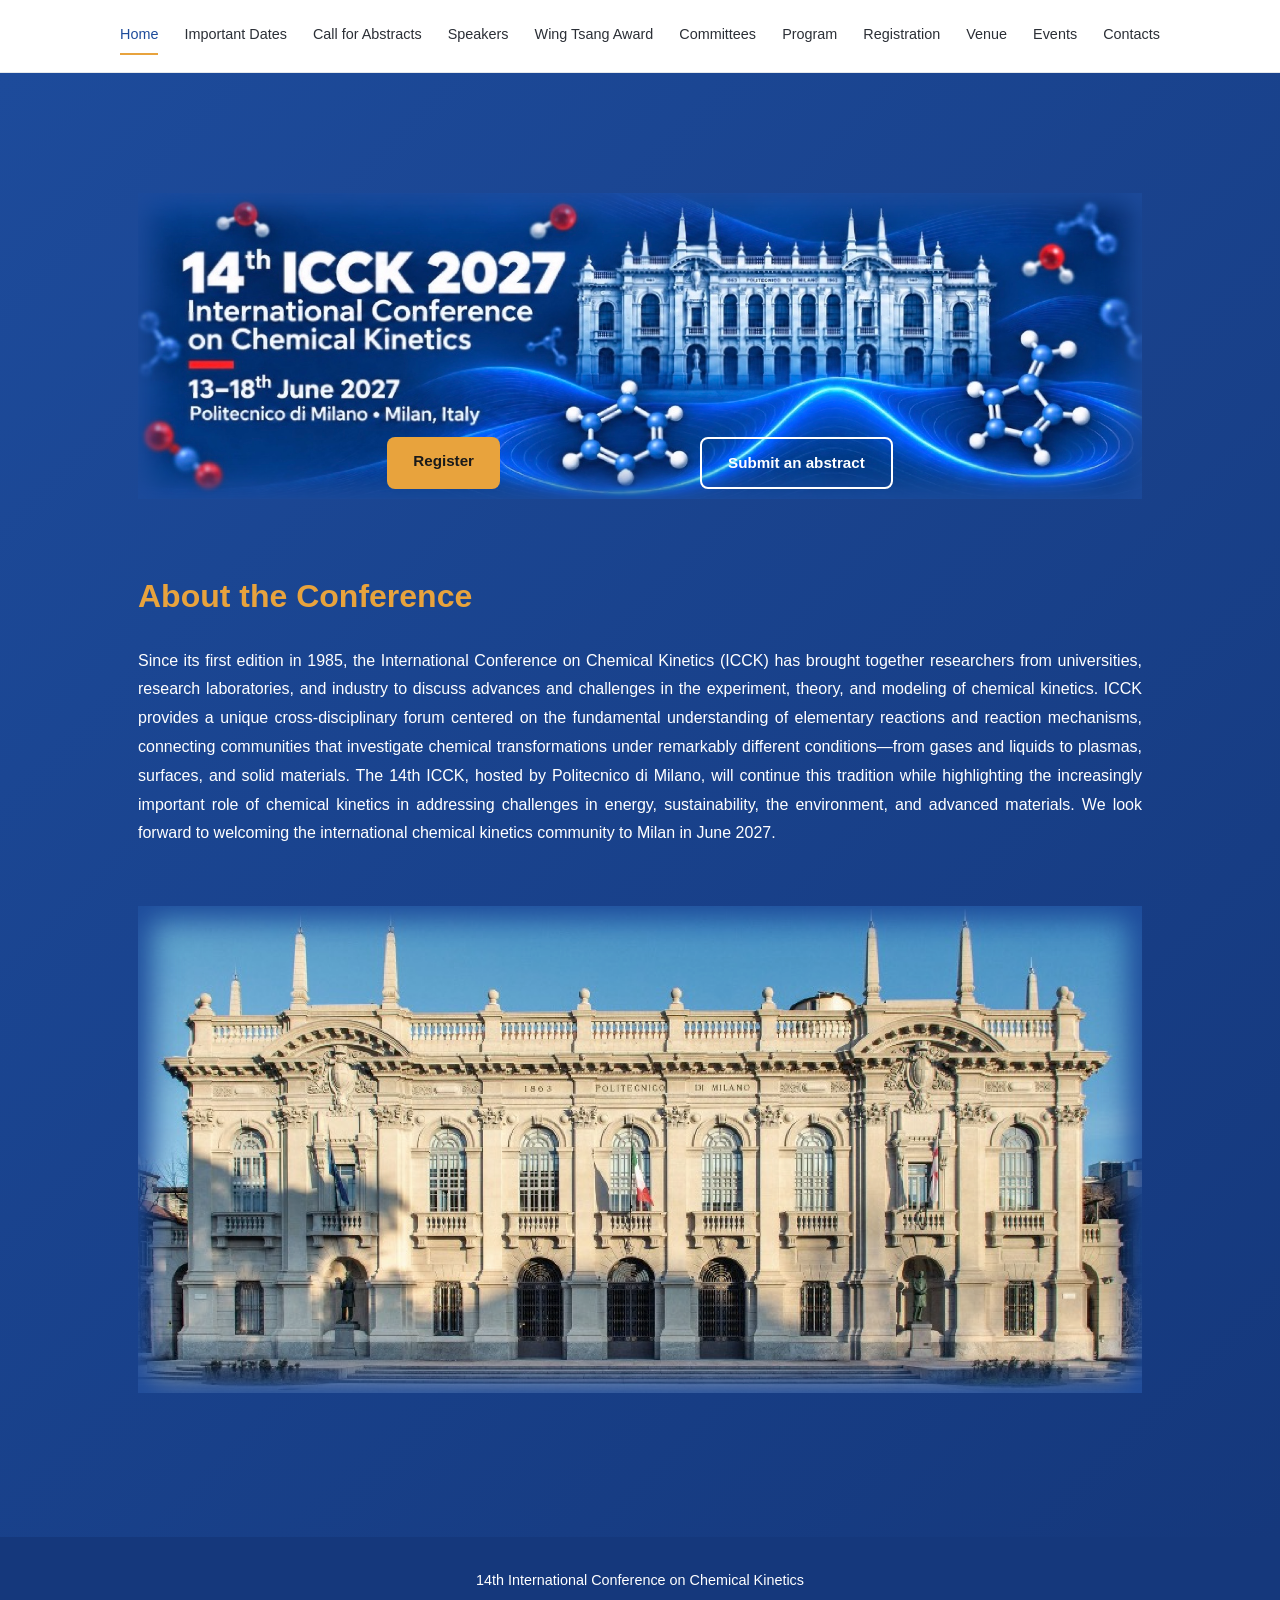
<file: index.html>
<!DOCTYPE html>
<!-- ============================================================
     14th ICCK WEBSITE 
     ============================================================
     This is a single-page site. Every section is marked with a
     <section id="..."> and linked from the navigation bar at the top.

     HOW TO EDIT:
     1. The CSS lives in css/style.css — colours/fonts are at the very
        top of that file, so you can re-theme the whole site in one place.
     2. The small JS file js/main.js handles the mobile menu, smooth
        scrolling and the "back to top" button. You rarely need to touch it.

     To preview: right-click this file in VS Code -> "Open with Live Server",
     or just double-click index.html to open it in your browser.
============================================================ -->
<html lang="en">

<head>
  <meta charset="UTF-8">
  <!-- viewport makes the site responsive on phones/tablets -->
  <meta name="viewport" content="width=device-width, initial-scale=1.0">

  <!-- Set the page title and description for search engines -->
  <title>14th International Conference on Chemical Kinetics — 2027</title>
  <meta name="description" content="Official website of the 14th ICCK, June 13–18, 2027, Milan, Italy.">

  <!-- Link to our stylesheet -->
  <link rel="stylesheet" href="css/style.css?v=20261108-mobile2">
</head>

<body>

  <!-- ==========================================================
       HEADER / NAVIGATION BAR
       Stays pinned to the top while you scroll.
  =========================================================== -->

  <div class="container site-banner" id="headerBanner">
    <img src="pictures/ICCK2027_banner.jpg" alt="ICCK2027 banner">
  </div>

  <header class="site-header">
    <div class="container header-inner">

      <!-- Brand / logo area. TODO: add your logo or just text
      <a href="#home" class="brand">
        <span class="brand-name">14th ICCK</span>
        <span class="brand-edition">2027 · Milan, Italy</span>
      </a> -->

      <!-- Hamburger button — shown only on mobile, toggled by js/main.js -->
      <button class="nav-toggle" id="navToggle" aria-label="Open menu" aria-expanded="false">
        <span></span><span></span><span></span>
      </button>

      <!-- Main navigation. Add/remove <a> links to match your sections. -->
      <nav class="site-nav" id="siteNav">
        <a href="#home">Home</a>
        <a href="#dates">Important Dates</a>
        <a href="#cfp">Call for Abstracts</a>
        <a href="#speakers">Speakers</a>
        <a href="#wing-tsang-award">Wing Tsang Award</a>
        <a href="#committees">Committees</a>
        <a href="#program">Program</a>
        <a href="#registration">Registration</a>
        <a href="#venue">Venue</a>
        <a href="#events">Events</a>
        <a href="#contacts">Contacts</a>
      </nav>

    </div>
  </header>

  <main>

    <!-- ==========================================================
         HERO — the big banner at the very top.
    =========================================================== -->
    <section id="home" class="hero page active">
      <div class="container">
        <!--
        <p class="hero-eyebrow">June 13–18, 2027</p>
        <h1 class="hero-title">14th International Conference on Chemical Kinetics</h1>
        <p class="hero-subtitle">
          Politecnico di Milano, Milan, Italy
        </p>-->

        <!-- Banner con pulsanti integrati -->
        <div class="home-banner">
          <img src="pictures/ICCK2027_banner.jpg" alt="ICCK2027 banner">

          <!-- Call-to-action buttons. Point them at your real links later. -->
          <div class="hero-actions">
            <a href="#registration" class="btn btn-primary">Register</a>
            <a href="https://submitabs.mzevents.it/evento/G0t7tMHuEIGOfpFQjFHbHO2Al7Suo3MRcwJmgTOWqJA"
              class="btn btn-outline">Submit an abstract</a>
          </div>
        </div>
        <div class="container home-about">

          <h2 class="section-title">About the Conference</h2>
          <p>
            Since its first edition in 1985, the International Conference
            on Chemical Kinetics (ICCK) has brought together researchers from universities,
            research laboratories, and industry to discuss advances and challenges in the
            experiment, theory, and modeling of chemical kinetics.

            ICCK provides a unique cross-disciplinary forum centered on the fundamental
            understanding of elementary reactions and reaction mechanisms, connecting communities
            that investigate chemical transformations under remarkably different conditions—from
            gases and liquids to plasmas, surfaces, and solid materials.

            The 14th ICCK, hosted by Politecnico di Milano, will continue this tradition while
            highlighting the increasingly important role of chemical kinetics in addressing
            challenges in energy, sustainability, the environment, and advanced materials.

            We look forward to welcoming the international chemical kinetics community to Milan in June 2027.
            <br><br><br>
          </p>
          <div class="about-image">
            <img class="full-image" src="pictures/facciata_polimi_crop.jpg" alt="facciata polimi">
          </div>
        </div>
        <!-- <img class="full-image" src="pictures/facciata_polimi.jpg" alt="facciata polimi"> -->

    </section>

    <!-- ==========================================================
         IMPORTANT DATES — a simple table of deadlines.
         TODO: swap in your real deadlines. Delete rows you don't need.
    =========================================================== -->
    <section id="dates" class="section section-alt page">
      <div class="container">
        <h2 class="section-title">Important Dates</h2>
        <div class="table-wrap">
          <table class="dates-table">
            <tbody>
              <tr>
                <td>Abstract submission opens</td>
                <td>November 1 2026</td>
              </tr>
              <tr>
                <td>Submission deadline</td>
                <td>February 15 2027</td>
              </tr>
              <tr>
                <td>Registrations open</td>
                <td>December 1 2026</td>
              </tr>
              <tr>
                <td>Early bird registrations end</td>
                <td>April 15 2027</td>
              </tr>
              <tr>
                <td>Standard registrations end</td>
                <td>June 1 2027</td>
              </tr>
              <tr>
                <td>On-site registrations end</td>
                <td>June 13 2027</td>
              </tr>
              <tr>
                <td>Conference</td>
                <td>June 13-18 2027</td>
              </tr>
            </tbody>
          </table>
        </div>
        <p>Authors will be notified by <strong>March 15 2027, or shortly after,</strong>
          whether their abstract has been accepted for an oral presentation
          or a poster presentation, or has not been accepted.
        </p>
      </div>
    </section>

    <!-- ==========================================================
         CALL FOR ABSTRACTS — topics and submission info.
    =========================================================== -->
    <section id="cfp" class="section page">
      <div class="container">
        <p>
        <h2 class="section-title ">Call for abstracts</h2>

        <!-- Topics list. TODO: replace with your real topic areas. -->
        <h3 class="subsection-title">Topics of Interest</h3>
        <p>
          ICCK 2027 welcomes experimental, theoretical, and modeling
          contributions across the broad field of chemical kinetics, including:
        </p>

        <h4 style="margin-top: 24px;">1. Homogeneous gas-phase kinetics</h4>
        <ul>
          <li>Combustion and energy conversion</li>
          <li>Atmospheric and environmental chemistry</li>
          <li>Interstellar and planetary chemistry</li>
        </ul>

        <h4 style="margin-top: 24px;">2. Liquid- and solution-phase kinetics</h4>
        <ul>
          <li>Homogeneous catalysis</li>
          <li>Polymer chemistry and polymer reaction engineering</li>
          <li>Aqueous and non-aqueous reaction kinetics</li>
        </ul>

        <h4 style="margin-top: 24px;">3. Heterogeneous and surface kinetics</h4>
        <ul>
          <li>Heterogeneous catalysis</li>
          <li>Surface reactions and interfaces</li>
          <li>Chemical vapor deposition and materials synthesis</li>
        </ul>

        <h4 style="margin-top: 24px;">4. Plasma and ion kinetics</h4>
        <ul>
          <li>Plasma chemistry</li>
          <li>Ion–molecule and charged-species kinetics</li>
          <li>Plasma-assisted processes</li>
        </ul>

        <h4 style="margin-top: 24px;">5. Solid- and condensed-phase kinetics</h4>
        <ul>
          <li>Thermal decomposition and pyrolysis</li>
          <li>Chemical recycling and waste conversion</li>
          <li>Energetic materials</li>
        </ul>

        <h4 style="margin-top: 24px;">6. Cross-cutting methods and approaches</h4>
        <ul>
          <li>Industrial applications of chemical kinetics</li>
          <li>Experimental methods and advanced diagnostics</li>
          <li>Theoretical and computational chemical kinetics</li>
          <li>Kinetic mechanism development and automated kinetics</li>
          <li>Data-driven methods and machine learning</li>
          <li>Uncertainty quantification and model reduction</li>
          <li>Simulation of chemical reactors</li>
        </ul>
        </p>

        <h3 class="subsection-title">Submission Guidelines</h3>
        <p>
          Abstracts will be submitted through a portal.<br>
          Presentation and poster submissions follow the same format. Selection between the two is available in the
          portal.<br>
          <br>
          Abstracts should include:
        </p>
        <ol class="submission-content">
          <li>Title</li>
          <li>Authors and presenter</li>
          <li>Abstract text, containing body and references (format: [1] A. B. Smith, Int. J. Chem. Kin., volume number,
            page/article number (year).)</li>
          <li>Max one two-column image, inclusive of caption.</li>
        </ol>
        Total length:
        <ul>
          <li>without image: maximum 4000 characters (spaces included), approximately 600 words;</li>
          <li>with image: maximum 3000 characters (spaces included), approximately 450 words.</li>
        </ul>
        <br>
        <a href="https://submitabs.mzevents.it/evento/G0t7tMHuEIGOfpFQjFHbHO2Al7Suo3MRcwJmgTOWqJA"
          class="btn btn-primary">Submit an abstract</a>
        </p>

        <h3 class="subsection-title">Poster format</h3>
        <p>
        <ul>
          <li>Posters must be in A0 size, (841 mm W × 1189 mm H) in portrait orientation</li>
          <li>Landscape format is not permitted due to poster boards</li>
          <li>Presenters are required to print and bring their own posters to the conference</li>
        </ul>
        </p> <!--4' x 8' = 48" x 96" = 120 cm x 240 cm-->
      </div>
    </section>

    <!-- ==========================================================
          SPEAKERS — a grid of cards.
         TODO: add a real photo, name and affiliation per speaker.
    =========================================================== -->
    <section id="speakers" class="section section-alt page">
      <div class="container">
        <h2 class="section-title"> Speakers</h2>

        <!-- Plenary speakers -->
        <h3 class="subsection-title">Plenary Speakers</h3>
        <p>Plenary speakers will be announced soon</p>

        <div class="speaker-grid">

          <!-- Copy this card for each speaker -->
          <!--
          <article class="speaker-card">
            <div class="speaker-photo">[Photo]</div>
            <h3 class="speaker-name">
              <a href="[SPEAKER PROFILE URL]">[Speaker Name]</a>
            </h3>
            <p class="speaker-affil">[Affiliation, Country]</p>
            <p class="speaker-talk"><em>[Plenary Talk Title]</em></p>
          </article>

          <article class="speaker-card">
            <div class="speaker-photo">[Photo]</div>
            <h3 class="speaker-name">
              <a href="[SPEAKER PROFILE URL]">[Speaker Name]</a>
            </h3>
            <p class="speaker-affil">[Affiliation, Country]</p>
            <p class="speaker-talk"><em>[Plenary Talk Title]</em></p>
          </article>

          <article class="speaker-card">
            <div class="speaker-photo">[Photo]</div>
            <h3 class="speaker-name">
              <a href="[SPEAKER PROFILE URL]">[Speaker Name]</a>
            </h3>
            <p class="speaker-affil">[Affiliation, Country]</p>
            <p class="speaker-talk"><em>[Plenary Talk Title]</em></p>
          </article>
          -->
        </div>

        <!-- Keynote speakers -->
        <h3 class="subsection-title">Keynote Speakers</h3>
        <p>Keynote speakers will be announced soon</p>

        <ul class="Keynote-speakers-list">

          <!-- Copia questo blocco per ogni Keynote speaker -->
          <!-- 
          <li>
            <a href="[SPEAKER PROFILE URL]">[Speaker Name]</a>,
            [Affiliation], Country]<br>
            <em>[title]</em>
          </li>
          <li>
            <a href="[SPEAKER PROFILE URL]">[Speaker Name]</a>,
            [Affiliation], Country]<br>
            <em>[title]</em>
          </li>
          <li>
            <a href="[SPEAKER PROFILE URL]">[Speaker Name]</a>,
            [Affiliation], Country]<br>
            <em>[title]</em>
          </li>
          -->
        </ul>

      </div>
    </section>

    <!-- ==========================================================
         COMMITTEE — organisers / program committee members.
    =========================================================== -->
    <section id="wing-tsang-award" class="section page" aria-labelledby="wing-tsang-title">
      <div class="container">
        <h2 id="wing-tsang-title" class="section-title">Wing Tsang Award</h2>
        <div class="award-intro">
          <div>
            <h3 class="subsection-title">Wing Tsang Early Career Award</h3>
            <p>The Wing Tsang Early Career Award recognizes the contributions of an early career researcher in the field
              of chemical kinetics. This prestigious award is presented biennially at the ICCK meeting, during which the
              recipient will also present the Wing Tsang Early Career Investigator Plenary Lecture.</p>
            <p>The award recognizes excellence in chemical kinetics research, the potential for future leadership in the
              field, and service to the kinetics community.</p>
          </div>
          <figure class="award-medal">
            <img src="pictures/wingtsang.png" alt="Medal of the Wing Tsang Early Career Award" width="295" height="292">
            <figcaption>Wing Tsang Early Career Award medal</figcaption>
          </figure>
        </div>

        <h3 class="subsection-title">About Wing Tsang</h3>
        <p>The award is named in honor of <a
            href="https://nistdigitalarchives.contentdm.oclc.org/digital/collection/p16009coll3/id/135/rec/352"
            target="_blank" rel="noopener noreferrer">Wing Tsang</a> (1935–2026), a pioneer in chemical kinetics
          investigations and a founder, together with John T. Herron, of the <a
            href="https://nvlpubs.nist.gov/nistpubs/jres/090/jresv90n5p389_A1b.pdf" target="_blank"
            rel="noopener noreferrer">International Conference on Chemical Kinetics in 1985</a>.</p>
        <p>Wing Tsang’s outstanding technical contributions to chemical kinetics during his 51-year career at the
          National Institute of Standards and Technology (NIST) centered on combustion chemistry and shock tube
          experiments. His leadership was also key in creating the <a
            href="https://pubs.aip.org/aip/jpr/article/51/2/021501/2846159" target="_blank"
            rel="noopener noreferrer">evaluated chemical kinetics databases</a> that continue to have tremendous impact
          on the broader kinetics community.</p>

        <h3 class="subsection-title">Criteria for the Wing Tsang Early Career Award</h3>
        <ul class="submission-content">
          <li>The awardee must be an early career investigator within 10 years of their terminal degree as of the
            conference date.</li>
          <li>The awardee’s research interests should be in one or several aspects (experimental, theoretical, and
            modeling) of fundamental or applied chemical kinetics.</li>
          <li>The awardee must have been an active participant in past ICCK conferences.</li>
          <li>The awardee must demonstrate research excellence and impact in fundamental or applied chemical kinetics,
            the potential for future leadership, and service to the chemical kinetics community.</li>
          <li>The awardee must be available to present the Wing Tsang Plenary Lecture at the ICCK conference.</li>
        </ul>

        <h3 class="subsection-title">Timeline and nomination instructions</h3>
        <p class="award-deadline"><strong>Nomination deadline: <time datetime="2027-02-01">February 1,
              2027</time></strong></p>
        <p>Nomination packages should include:</p>
        <ul class="submission-content">
          <li>A short CV (no more than 2 pages).</li>
          <li>A list of up to 5 most influential publications.</li>
          <li>A letter of nomination (maximum of 2 pages).</li>
          <li>One supporting letter (maximum of 2 pages).</li>
        </ul>
        <p>Nomination packages should be sent to Craig Taatjes, chair of the Wing Tsang Award Committee, at <a
            href="mailto:cataatj@sandia.gov">cataatj@sandia.gov</a>.</p>
        <p><strong>Self-nominations are not permitted.</strong> Members of the ICCK Standing Committee may not nominate
          or support a candidate.</p>

        <h3 class="subsection-title">Support the award</h3>
        <p>Donations are being solicited to fund this award for the next 20 years, in honor of Wing Tsang and to
          encourage excellence in chemical kinetics. For information about making a donation, please contact the ICCK
          Treasurer, Bill Green, at <a href="mailto:whgreen@mit.edu">whgreen@mit.edu</a>.</p>
      </div>
    </section>

    <section id="committees" class="section page">
      <div class="container">
        <h2 class="section-title">Committees</h2>
        <h3 class="subsection-title">Program chairs</h3>
        <div class="committee-grid">

          <!-- Copy this card for each committee member -->

          <article class="committee-card">
            <div class="committee-photo"><img src="pictures/carlo_cavallotti.jpg" alt="Picture"></div>
            <h3 class="committee-name">
              <p>Carlo Cavallotti</p>
            </h3>
            <p class="committee-affil">Politecnico di Milano (PoliMi), Italy</p>
          </article>

          <article class="committee-card">
            <div class="committee-photo"><img src="pictures/matteo_pelucchi.jpg" alt="Picture"></div>
            <h3 class="committee-name">
              <p>Matteo Pelucchi</p>
            </h3>
            <p class="committee-affil">Politecnico di Milano (PoliMi), Italy</p>
          </article>

        </div>
        <!--
        <ul class="committee-list">
          <li>Carlo Cavallotti, Politecnico di Milano, Italy</li>
          <li>Matteo Pelucchi, Politecnico di Milano, Italy</li>
        </ul>
        -->
        <h3 class="subsection-title">Local organising committee</h3>
        <div class="committee-grid">

          <article class="committee-card">
            <div class="committee-photo"><img src="pictures/marco_mehl.jpg" alt="Picture"></div>
            <h3 class="committee-name">
              <p>Marco Mehl</p>
            </h3>
            <p class="committee-affil">Politecnico di Milano (PoliMi), Italy</p>
          </article>

          <article class="committee-card">
            <div class="committee-photo"><img src="pictures/davide_moscatelli.jpg" alt="Picture"></div>
            <h3 class="committee-name">
              <p>Davide Moscatelli</p>
            </h3>
            <p class="committee-affil">Politecnico di Milano (PoliMi), Italy</p>
          </article>

          <article class="committee-card">
            <div class="committee-photo"><img src="pictures/luna_pratalimaffei.jpg" alt="Picture"></div>
            <h3 class="committee-name">
              <p>Luna Pratali Maffei</p>
            </h3>
            <p class="committee-affil">Politecnico di Milano (PoliMi), Italy</p>
          </article>

          <article class="committee-card">
            <div class="committee-photo"><img src="pictures/maristella_diteodoro.jpg" alt="Picture"></div>
            <h3 class="committee-name">
              <p>Maristella Di Teodoro</p>
            </h3>
            <p class="committee-affil">Politecnico di Milano (PoliMi), Italy</p>
          </article>

          <article class="committee-card">
            <div class="committee-photo"><img src="pictures/gianvito_vile.jpg" alt="Picture"></div>
            <h3 class="committee-name">
              <p>Gianvito Vilé</p>
            </h3>
            <p class="committee-affil">Politecnico di Milano (PoliMi), Italy</p>
          </article>

          <article class="committee-card">
            <div class="committee-photo"><img src="pictures/mattia_sponchioni.jpg" alt="Picture"></div>
            <h3 class="committee-name">
              <p>Mattia Sponchioni</p>
            </h3>
            <p class="committee-affil">Politecnico di Milano (PoliMi), Italy</p>
          </article>

          <article class="committee-card">
            <div class="committee-photo"><img src="pictures/daniela_polino.jpg" alt="Picture"></div>
            <h3 class="committee-name">
              <p>Daniela Polino</p>
            </h3>
            <p class="committee-affil">Scuola universitaria professionale della Svizzera italiana (SUPSI), Switzerland
            </p>
          </article>
        </div>
        <!--
        <ul class="committee-list">
          <li>Marco Mehl, Politecnico di Milano, Italy</li>
          <li>Gianvito Vilé, Politecnico di Milano, Italy</li>
          <li>Davide Moscatelli, Politecnico di Milano, Italy</li>
          <li>Mattia Sponchioni, Politecnico di Milano, Italy</li>
          <li>Daniela Polino, SUPSI, Switzerland</li>
          <li>Luna Pratali Maffei, Politecnico di Milano, Italy</li>
          <li>Maristella Di Teodoro, Politecnico di Milano, Italy</li>
        </ul>
        -->

        <h3 class="subsection-title">Scientific advisory committee</h3>
        <div class="committee-grid">
          <article class="committee-card">
            <div class="committee-photo"><img src="pictures/cristina_puzzarini.jpg" alt="Cristina Puzzarini"></div>
            <h3 class="committee-name">Cristina Puzzarini</h3>
            <p class="committee-affil">Università di Bologna (UniBo), Italy</p>
          </article>

          <article class="committee-card">
            <div class="committee-photo"><img src="pictures/annemie_bogaerts.jpg" alt="Annemie Bogaerts"></div>
            <h3 class="committee-name">Annemie Bogaerts</h3>
            <p class="committee-affil">University of Antwerp, Belgium</p>
          </article>

          <article class="committee-card">
            <div class="committee-photo"><img src="pictures/amir_farooq.jpg" alt="Aamir Farooq"></div>
            <h3 class="committee-name">Aamir Farooq</h3>
            <p class="committee-affil">King Abdullah University of Science and Technology (KAUST), Saudi Arabia</p>
          </article>

          <article class="committee-card">
            <div class="committee-photo"><img src="pictures/feng_zhang.png" alt="Feng Zhang"></div>
            <h3 class="committee-name">Feng Zhang</h3>
            <p class="committee-affil">University of Science and Technology of China (USTC), China</p>
          </article>

          <article class="committee-card">
            <div class="committee-photo"><img src="pictures/alessio_frassoldati.jpg" alt="Alessio Frassoldati"></div>
            <h3 class="committee-name">Alessio Frassoldati</h3>
            <p class="committee-affil">Politecnico di Milano (PoliMi), Italy</p>
          </article>

          <article class="committee-card">
            <div class="committee-photo"><img src="pictures/mara_dejoannon.png" alt="Mara De Joannon"></div>
            <h3 class="committee-name">Mara De Joannon</h3>
            <p class="committee-affil">Consiglio Nazionale delle Ricerche (CNR) – Istituto di Scienze e Tecnologie per
              l’Energia e la Mobilità Sostenibili (STEMS), Italy</p>
          </article>

          <article class="committee-card">
            <div class="committee-photo"><img src="pictures/alexander_mebel.jpg" alt="Alexander Mebel"></div>
            <h3 class="committee-name">Alexander Mebel</h3>
            <p class="committee-affil">Florida International University (FIU), USA</p>
          </article>

          <article class="committee-card">
            <div class="committee-photo"><img src="pictures/bin_yang.jpg" alt="Bin Yang"></div>
            <h3 class="committee-name">Bin Yang</h3>
            <p class="committee-affil">Tsinghua University, China</p>
          </article>

          <article class="committee-card">
            <div class="committee-photo"><img src="pictures/yuyang_li.jpg" alt="Yuyang Li"></div>
            <h3 class="committee-name">Yuyang Li</h3>
            <p class="committee-affil">Shanghai Jiao Tong University (SJTU), China</p>
          </article>

          <article class="committee-card">
            <div class="committee-photo"><img src="pictures/paul_seakins.jpg" alt="Paul Seakins"></div>
            <h3 class="committee-name">Paul Seakins</h3>
            <p class="committee-affil">University of Leeds, UK</p>
          </article>

          <article class="committee-card">
            <div class="committee-photo"><img src="pictures/niels_hansen.jpg" alt="Nils Hansen"></div>
            <h3 class="committee-name">Nils Hansen</h3>
            <p class="committee-affil">Sandia National Laboratories (SNL), USA</p>
          </article>

          <article class="committee-card">
            <div class="committee-photo"><img src="pictures/raghu_sivaramakrishnan.jpeg" alt="Raghu Sivaramakrishnan">
            </div>
            <h3 class="committee-name">Raghu Sivaramakrishnan</h3>
            <p class="committee-affil">Argonne National Laboratory (ANL), USA</p>
          </article>

          <article class="committee-card">
            <div class="committee-photo"><img src="pictures/Matto_Salvalaglio.jpg" alt="Matteo Salvalaglio"></div>
            <h3 class="committee-name">Matteo Salvalaglio</h3>
            <p class="committee-affil">University College London (UCL), UK</p>
          </article>

          <article class="committee-card">
            <div class="committee-photo"><img src="pictures/nuria_lopez.jpg" alt="Nùria Lopez"></div>
            <h3 class="committee-name">Nùria Lopez</h3>
            <p class="committee-affil">Institute of Chemical Research of Catalonia (ICIQ), Spain</p>
          </article>

          <article class="committee-card">
            <div class="committee-photo"><img src="pictures/dmitry_murzin.jpg" alt="Dmitry Murzin"></div>
            <h3 class="committee-name">Dmitry Murzin</h3>
            <p class="committee-affil">Åbo Akademi University, Finland</p>
          </article>
        </div>
        <!--
          <ul class="committee-list">
            <li>[Name] — [Affiliation]</li>
            <li>[Name] — [Affiliation]</li>
            <li>[Name] — [Affiliation]</li>
          </ul>
          -->
      </div>
    </section>

    <!-- ==========================================================
         PROGRAM — schedule overview. TODO: expand into a full
         day-by-day schedule if you need one.
    =========================================================== -->
    <section id="program" class="section section-alt page">
      <div class="container">
        <h2 class="section-title">Technical program</h2>
        <p>The detailed program will be available here soon</p>
        <div class="table-wrap">
          <table class="program-table">
            <tbody>
              <tr>
                <td></td>
                <td><strong>Morning</strong></td>
                <td></td>
                <td><strong>Afternoon</strong></td>
              </tr>
              <tr>
                <td>Day 1 — June 13th</td>
                <td></td>
                <td>Lunch</td>
                <td> Welcome reception</td>
              </tr>
              <tr>
                <td>Day 2 — June 14th</td>
                <td>Welcome, plenary, oral presentations</td>
                <td>Lunch</td>
                <td>Oral presentations, poster presentations and happy hour</td>
              </tr>
              <tr>
                <td>Day 3 — June 15th</td>
                <td>Plenary, oral presentations</td>
                <td>Lunch</td>
                <td>Wing Tsang plenary, oral presentations, poster presentations and happy hour</td>
              </tr>
              <tr>
                <td>Day 4 — June 16th</td>
                <td>Plenary, oral presentations
                <td>Lunch</td>
                <td>Excursion</td>
              </tr>
              <tr>
                <td>Day 5 — June 17th</td>
                <td>Plenary, oral presentations</td>
                <td>Lunch</td>
                <td>Oral presentations, social dinner </td>
              </tr>
              <tr>
                <td>Day 6 — June 18th</td>
                <td>Plenary, oral presentations</td>
                <td>Lunch</td>
                <td></td>
              </tr>
            </tbody>
          </table>
        </div>

      </div>
    </section>

    <!-- ==========================================================
         REGISTRATION — fees and link.
    =========================================================== -->
    <section id="registration" class="section page">
      <div class="container">
        <h2 class="section-title">Registration</h2>
        <div class="table-wrap">
          <table class="dates-table">
            <tbody>
              <tr>
                <td>Regular, early bird, registering by April 15 2027</td>
                <td>€ 650</td>
              </tr>
              <tr>
                <td>Regular, standard, registering between April 15 2027 and June 1 2027</td>
                <td>€ 750</td>
              </tr>
              <tr>
                <td>Regular, on-site, registering after June 1 2027</td>
                <td>€ 900</td>
              </tr>
              <tr>
                <td>Student, early bird, registering by April 15 2027</td>
                <td>€ 450</td>
              </tr>
              <tr>
                <td>Student, standard, registering between April 15 2027 and June 1 2027</td>
                <td>€ 550</td>
              </tr>
              <tr>
                <td>Student, on-site, registering after June 1 2027</td>
                <td>€ 650</td>
              </tr>
            </tbody>
          </table>
        </div>
        <a href="html/register_from.html" class="btn btn-primary">Register</a>
      </div>
    </section>

    <!-- ==========================================================
         VENUE — location, address, how to get there.
    =========================================================== -->
    <section id="venue" class="section section-alt page">
      <div class="container">

        <div class="venue-layout">
          <div class="venue-text">
            <h2 class="section-title">Conference venue</h2>
            <p>
              <strong>Politecnico di Milano</strong><br>
              Campus Leonardo (Città Studi), building 13<br>
              Via Edoardo Bonardi 9<br>
              Milan, 20133, Italy<br>
              <a href="https://www.google.com/maps/search/?api=1&query=PoliMi+·+Edificio+13+(Trifoglio)" target="_blank"
                rel="noopener noreferrer">
                Open on Google Maps
              </a>
              <br><br>
              The conference will be held at Politecnico di Milano, in building 13 (“Trifoglio”),
              shown on the map. Access to the building is from via Bonardi. Plenary sessions will
              be held on the second floor, while other sessions and the poster sessions will be
              held on the ground floor
            </p>
          </div>

          <img class="venue-image" src="pictures/mappa_leonardo_box.jpg" alt="Politecnico map">
        </div>

        <br> <br>

        <h2 class="section-title">Travel</h2>
        <p>How to reach the venue by public transport:<br>
          <br>
          <strong>By train</strong>
          <br>
        </p>
        <ul class="travel-list">
          <li>From central station (centrale FS): take the green line at the train station (direction:
            gessate / cologno nord) and stop in Piola.<br>
            The venue is then 5 min on foot away. </li>
        </ul>
        <p>
          <br>
          <strong>By plane</strong>
          <br>
        </p>
        <ul class="travel-list">
          <li>From Malpensa: take the Malpensa express train (approx. 50 min) to the central
            station (centrale FS), then take the green line at the train station (direction:
            gessate / cologno nord) and stop in Piola.<br>
            The venue is then 5 min on foot away. </li>
          <li>From Orio al Serio (Bergamo): take the bus (approx. 1 hour) to Milan central
            station, then take the green line at the train station (direction: gessate /
            cologno nord) and stop in Piola. <br>
            The venue is then 5 min on foot away.</li>
          <li>From Linate: take the blue line (M4), stop at Argonne (< 10 min), then take bus 93 and stop in Via Celoria
              (istituto besta). The venue is then 8-10 min on foot away. Alternatively, take the blue line (M4), stop at
              Susa (< 10 min), then take bus 91 and stop in Viale Romagna-Via Pascoli. <br>
              The venue is 6 min on foot away.
          </li>
        </ul>
        <!-- TODO: embed a Google Map <iframe> here if useful -->
        <img class="full-image" src="pictures/trifoglio.jpg" alt="Edificio 13">
      </div>
    </section>

    <!-- ==========================================================
         EVENTS — social dinner and events details.
    =========================================================== -->
    <section id="events" class="section section-alt page">
      <div class="container">
        <h2 class="section-title">Social dinner</h2>
        <p>
          The Liberty Hall, adjacent to Osteria del Treno restaurant and one of Milan’s finest
          hidden gems, will host the ICCK 2027 social dinner.
          The Liberty Hall is an elegant and versatile venue, an urban landmark
          that offers the ideal setting for the ICCK farewell dinner in Milan.
          <br><br>
          <h3 class="subsection-title">Social dinner fee:</h3>
        </p>
        <div class="table-wrap">
          <table class="dates-table">
            <tbody>
              <tr>
                <td>Regular</td>
                <td>€ 110</td>
              </tr>
              <tr>
                <td>Student</td>
                <td>€ 95</td>
              </tr>
            </tbody>
          </table>
        </div>
        <img class="full-image" src="pictures/Liberty Hall Osteria del Treno.jpg" alt="Osteria del Treno">
        <h2 class="section-title">Excursion to Adventure Park <em>Le Pigne</em></h2>

        <p>
          Get ready to step away from the conference halls and immerse yourself
          in the natural beauty of the mountains surrounding Lake Orta. As part of ICCK 2027,
          our mid-week excursion takes us to the breathtaking Adventure Park Le Pigne—a lush
          green sanctuary designed to refresh the mind and enjoy half a day of sport and
          relaxation to recharge with new energy. <br>
          <br>
          Whether you are looking to challenge yourself or simply unwind, this experience offers
          the perfect balance of adventure, relaxation, and connection: <br>
          After arriving by bus at the Adventure Park, you can experience a couple of the following activities,
          assisted by professional guides/experts.
        </p>
        <div class="venue-layout">
          <div class="venue-text">
            <h3 class="subsection-title">Suspended tracks</h3>
            <p>
              Test your abilities, your strength and your sense of balance by flying among the trees at <strong>17
                metres</strong> above the ground!<br>
              Tibetan bridges, Nepalese ones, lianas, swinging rings, tilting beams, rope bridges, barrels and
              Tyroliennes are waiting for you.
              Different levels are available:<br>
              <span style="color: fuchsia;">Fuchsia track</span> for children from 3 to 7 years old;<br>
              <span style="color: green;">Green track</span> for kids and teenagers;<br>
              <span style="color: blue;">Blue track</span> for adults trying the activity for the first time; Red track for an
              intermediate level for adults;<br>
              <span style="color: brown;">Brown track</span> for an unforgettable zipline panoramic flight!
            </p>
          </div>

          <img class="venue-image" src="pictures/SuspendedTracks.jpg" alt="Suspended tracks">
        </div>

        <h3 class="subsection-title">Orienteering</h3>
        <p>
          Orienteering is a new discipline suitable for all ages: more difficult for adults, simpler for children!
        </p>
        <h3 class="subsection-title">Sensory path</h3>
        <p>
          A 50-metre path that winds in a serpentine pattern with repeated sections of different natural materials:
          from pine cones to sand, from bark to stones, from wooden logs to corks.
        </p>
        <div class="venue-layout">
          <div class="venue-text">
            <h3 class="subsection-title">Archery</h3>
            <p>
              Whether you are a beginner or an expert archer, it is the perfect opportunity to test your concentration and
              your aim.
              Archery is ideal for adults, teenagers and children from 8 years old and is always carried out
              under the expert guidance and constant supervision of a Certified Instructor.
            </p>
            <h3 class="subsection-title">Yoga and Pilates class</h3>
            <p>
              Whether you are looking to build core strength, release daily stress,
              or find your inner balance, an integrated yoga and Pilates class is specially designed for you.
            </p>
          </div>

          <img class="venue-image" src="pictures/archery.jpg" alt="Archery">
        </div>

        <h3 class="subsection-title">Leisure craft workshops</h3>
        <p>
          With expert guidance, you can experience the joy of handcrafted creativity
          by making your own terracotta or felt items or colourful dreamcatchers.
        </p>
        <p>
          <br><br>
          After a full afternoon of amusement and leisure, be ready to enjoy a
          buffet dinner with local specialities and a toast to ICCK 2027!
          <br><br>
        </p>
        <img class="full-image" src="pictures/tables.jpg" alt="Tables">
        <p>
          <h3 class="subsection-title">Excursion fees:</h3>
        </p>
        <div class="table-wrap">
          <table class="dates-table">
            <tbody>
              <tr>
                <td>Main package, including dinner and transportation</td>
                <td>€ 130</td>
              </tr>
              <tr>
                <td>Supplement for 2-activity package</td>
                <td>€ 50</td>
              </tr>
            </tbody>
          </table>
        </div>
        <p>
          The supplement for the activities must be selected <strong>only in case</strong> you want
          to experience one or two of the above-listed sports and leisure activities.
          Registration for the activities is not mandatory for participation in the excursion.
          You can purchase the main package only and relax or walk within Le Pigne estate.
        </p>
      </div>
    </section>

    <!-- ==========================================================
         CONTACT — email and any social links.
    =========================================================== -->
    <section id="contacts" class="section page">
      <div class="container">
        <h2 class="section-title">Contacts</h2>
        <p>
          For any questions, contact the organisers at
          <a href="mailto: ICCK2027@mzevents.it">ICCK2027@mzevents.it</a>.
        </p>
      </div>
    </section>

  </main>

  <!-- ==========================================================
       FOOTER
  =========================================================== -->
  <footer class="site-footer">
    <div class="container">
      <p>14th International Conference on Chemical Kinetics</p>
    </div>
  </footer>

  <!-- "Back to top" button — appears after scrolling, wired up in js/main.js -->
  <button id="backToTop" class="back-to-top" aria-label="Back to top">↑</button>

  <!-- Our small script (loaded at the end so the page renders first) -->
  <script src="js/main.js"></script>
</body>

</html>
</file>
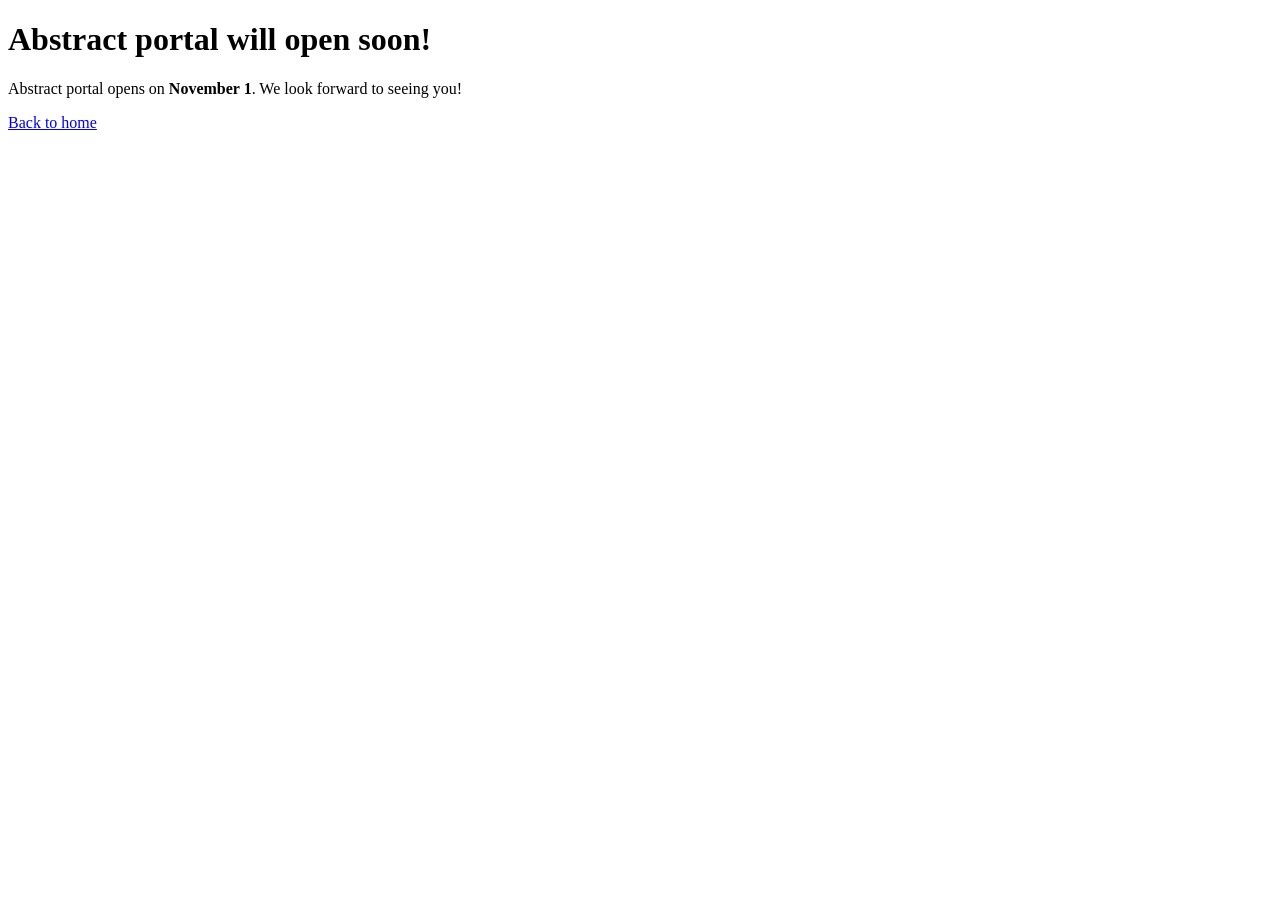
<file: html/abstract_portal.html>
<!DOCTYPE html>
<html lang="en">
<head>
  <meta charset="UTF-8">
  <meta name="viewport" content="width=device-width, initial-scale=1">
  <title>Abstract Portal Opening Soon</title>
</head>
<body>
  <main>
    <h1>Abstract portal will open soon!</h1>
    <p>
      Abstract portal opens on <strong>November 1</strong>.
      We look forward to seeing you!
    </p>
    <a href="../index.html">Back to home</a>
  </main>
</body>
</html>
</file>
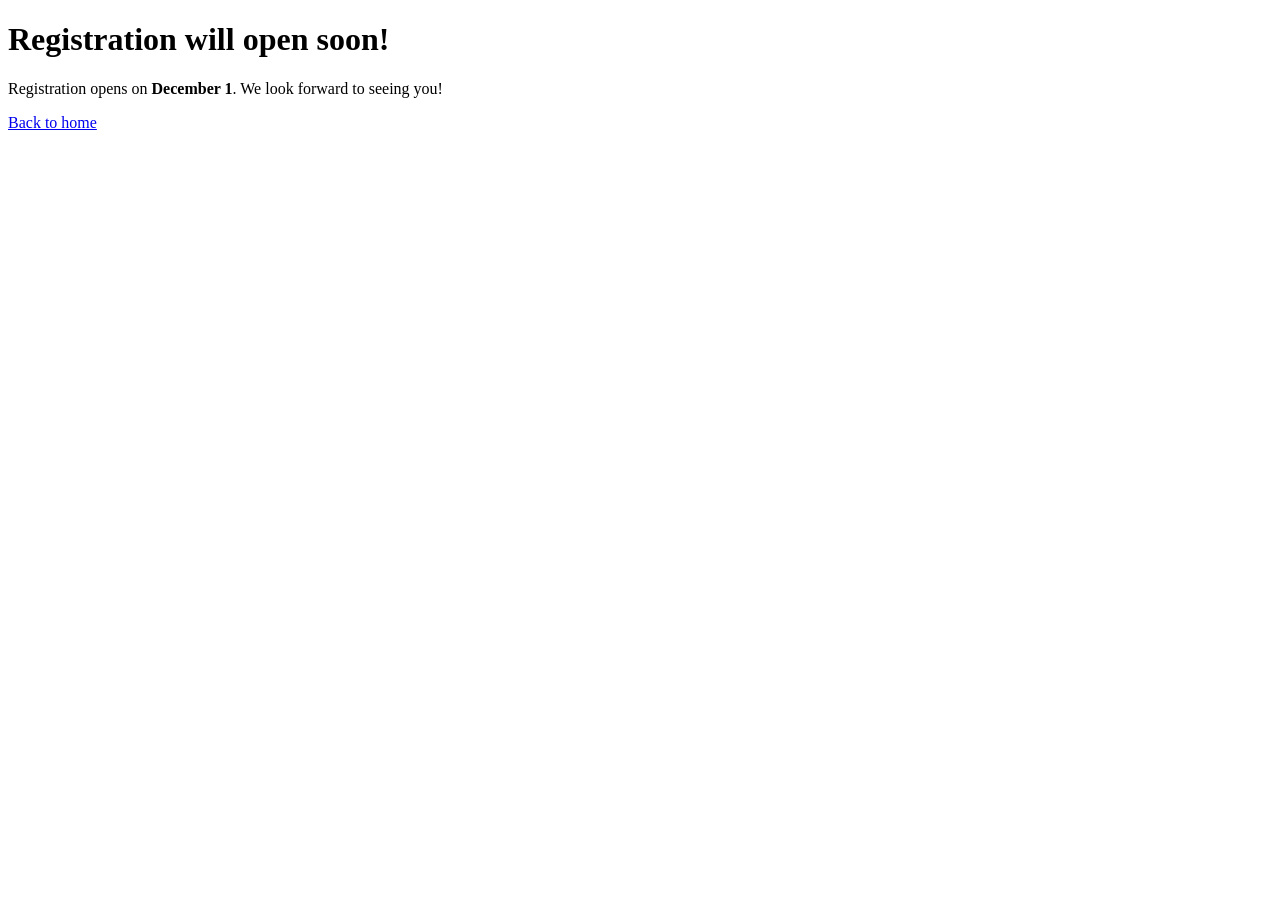
<file: html/register_from.html>
<!DOCTYPE html>
<html lang="en">
<head>
  <meta charset="UTF-8">
  <meta name="viewport" content="width=device-width, initial-scale=1">
  <title>Registration Opening Soon</title>
</head>
<body>
  <main>
    <h1>Registration will open soon!</h1>
    <p>
      Registration opens on <strong>December 1</strong>.
      We look forward to seeing you!
    </p>
    <a href="../index.html">Back to home</a>
  </main>
</body>
</html>
</file>
<file: css/style.css>
/* ============================================================
   ICCK WEBSITE — STYLESHEET
   ============================================================
   HOW TO RE-THEME THE SITE:
   Change the values inside :root below and the whole site updates.
   You don't need to touch the rest of the file for basic edits.
============================================================ */

:root {
  /* ---- Colours ---- */
  --color-primary: #1d4b9b;
  /* main brand colour (buttons, headings) 1f4e8c*/
  --color-primary-dark: #15387C;
  /* darker shade for hover states 16375f*/
  --color-accent: #e8a33d;
  /* accent colour (highlights, eyebrows) */
  --color-bg: #ffffff;
  /* page background */
  --color-bg-alt: #f4f6f9;
  /* background for alternating sections */
  --color-text: #2b2f36;
  /* body text */
  --color-text-light: #6b7280;
  /* muted text (captions, subtitles) */
  --color-border: #e3e7ec;
  /* table borders */

  /* ---- Typography ---- */
  --font-body: -apple-system, BlinkMacSystemFont, "Segoe UI", Roboto, Helvetica, Arial, sans-serif;
  --font-heading: var(--font-body);

  /* ---- Layout ---- */
  --container-max: 1100px;
  /* max width of the content column */
  --radius: 8px;
  /* corner rounding for cards/buttons */
}

/* ------------------------------------------------------------
   RESET — removes browser default spacing so we control it all.
------------------------------------------------------------ */
* {
  margin: 0;
  padding: 0;
  box-sizing: border-box;
  /* padding is inside the element width */
}

html {
  scroll-behavior: smooth;
  /* smooth scrolling when clicking nav links */
  /* scroll-padding stops the fixed header covering section titles */
  scroll-padding-top: 90px;
}

body {
  font-family: var(--font-body);
  color: var(--color-text);
  background: var(--color-bg);
  line-height: 1.6;
  font-size: 16px;
}

/* ------------------------------------------------------------
   PAGE VISIBILITY
   Only one <section class="page"> is visible at a time.
   js/main.js toggles the ".active" class when you click a nav item.
------------------------------------------------------------ */
main>.page {
  display: none;
}

main>.page.active {
  display: block;
}

/* ------------------------------------------------------------
   LAYOUT HELPERS
------------------------------------------------------------ */
.container {
  max-width: var(--container-max);
  margin: 0 auto;
  /* centre the column */
  padding: 0 24px;
  /* side breathing room on small screens */
}

/* A generic content section */
.section {
  padding: 72px 0;
}

/* Alternate background for visual rhythm (used on even sections) */
.section-alt {
  background: var(--color-bg-alt);
}

.section-title {
  font-size: 2rem;
  margin-bottom: 24px;
  color: var(--color-primary);
}

.subsection-title {
  font-size: 1.25rem;
  margin: 32px 0 12px;
  color: var(--color-primary-dark);
}

.section p {
  margin-bottom: 16px;
  max-width: 75ch;
  /* keep lines a comfortable reading length */
}

/* ------------------------------------------------------------
   HEADER / NAVIGATION
------------------------------------------------------------ */
.site-header {
  position: sticky;
  /* stays pinned to the top */
  top: 0;
  background: rgba(255, 255, 255, 0.96);
  backdrop-filter: blur(6px);
  border-bottom: 1px solid var(--color-border);
  z-index: 100;
}

.header-inner {
  display: flex;
  align-items: center;
  justify-content: space-between;
  height: 72px;
}

/* Brand / logo area */
.brand {
  text-decoration: none;
  display: flex;
  flex-direction: column;
  line-height: 1.2;
}

.brand-name {
  font-weight: 700;
  font-size: 1.15rem;
  color: var(--color-primary);
}

.brand-edition {
  font-size: 0.8rem;
  color: var(--color-text-light);
}

/* The nav links */
.site-nav {
  display: flex;
  width: 100%;
  gap: 22px; 
  justify-content: space-evenly;
  align-items: center;
  flex-wrap: nowrap; /* prova da wrap a nowrap */
  white-space: nowrap
}

.site-nav a {
  text-decoration: none;
  color: var(--color-text);
  font-size: 0.90rem; /* prova da 95 a 90 */
  font-weight: 500;
  padding: 6px 0;
  border-bottom: 2px solid transparent;
  /* underline appears on hover */
  transition: color 0.15s, border-color 0.15s;
}

.site-nav a:hover {
  color: var(--color-primary);
  border-bottom-color: var(--color-accent);
}

/* The nav banner */
.site-header {
  position: static;
}

.site-banner img {
  display: block;
  width: 100%;
  height: auto;
}

/* Highlight the nav link of the section currently shown */
.site-nav a.active {
  color: var(--color-primary);
  border-bottom-color: var(--color-accent);
}

/* Hamburger button — hidden on desktop, shown on mobile */
.nav-toggle {
  display: none;
  flex-direction: column;
  gap: 5px;
  background: none;
  border: none;
  cursor: pointer;
  padding: 6px;
}

.nav-toggle span {
  display: block;
  width: 24px;
  height: 2px;
  background: var(--color-primary);
}



/* ------------------------------------------------------------
   HERO
------------------------------------------------------------ */
.hero {
  /* Gradient background — change the two hex values to re-colour it */
  background: linear-gradient(135deg, var(--color-primary) 0%, var(--color-primary-dark) 100%);
  color: #fff;
  text-align: center;
  padding: 120px 0;
}

.hero-eyebrow {
  color: var(--color-accent);
  text-transform: uppercase;
  letter-spacing: 2px;
  font-size: 0.9rem;
  font-weight: 600;
  margin-bottom: 16px;
}

.hero-title {
  font-size: 3rem;
  margin-bottom: 16px;
  line-height: 1.15;
}

.hero-subtitle {
  font-size: 1.15rem;
  opacity: 0.9;
  margin-bottom: 32px;
}

.hero-actions {
  display: flex;
  gap: 16px;
  justify-content: center;
  flex-wrap: wrap;
}

.full-image {
  display: block;
  width: 100%;
  height: auto;
  margin: 24px 0;
}

/* ------------------------------------------------------------
   BUTTONS
------------------------------------------------------------ */
.btn {
  display: inline-block;
  padding: 12px 26px;
  border-radius: var(--radius);
  text-decoration: none;
  font-weight: 600;
  font-size: 0.95rem;
  transition: background 0.15s, color 0.15s, transform 0.15s;
}

.btn:hover {
  transform: translateY(-2px);
}

.btn-primary {
  background: var(--color-accent);
  color: #1a1a1a;
}

.btn-primary:hover {
  background: #d18f2c;
  /* darker accent — adjust if you change --color-accent */
}

.btn-outline {
  border: 2px solid #fff;
  color: #fff;
}

.btn-outline:hover {
  background: rgba(255, 255, 255, 0.15);
}

/* ------------------------------------------------------------
   TABLES (important dates, program, registration fees)
------------------------------------------------------------ */
.table-wrap {
  overflow-x: auto;
  /* lets wide tables scroll on small screens */
  margin: 24px 0;
}

.dates-table {
  width: 100%;
  border-collapse: collapse;
}

.dates-table td {
  padding: 12px 16px;
  border-bottom: 1px solid var(--color-border);
}

.dates-table tr:last-child td {
  border-bottom: none;
}

.dates-table td:first-child {
  font-weight: 600;
  color: var(--color-primary-dark);
  white-space: nowrap;
}

/* Larghezze delle colonne del programma */

.program-table {
  width: 100%;
  border-collapse: collapse;
}

.program-table td {
  padding: 12px 16px;
  border-bottom: 1px solid var(--color-border);
}

.program-table td:first-child {
  width: 20%;
  white-space: normal;
}

.program-table td:nth-child(2) {
  width: 35%;
}

.program-table td:nth-child(3) {
  width: 10%;
}

.program-table td:nth-child(4) {
  width: 35%;
}

/* ------------------------------------------------------------
   SUBMISSION STEPS (call for papers)
------------------------------------------------------------ */
.submission-content {
  margin: 6px 0 12px;
  padding-left: 20px;
  max-width: 75ch;
}

.submission-content li {
  margin-bottom: 4px;
}

.submission-content a {
  color: var(--color-primary);
  font-weight: 600;
}

.submission-content em {
  color: var(--color-text-light);
  font-size: 0.9rem;
}

/* ------------------------------------------------------------
   TOPICS LIST (call for papers)
------------------------------------------------------------ */
.topics-list {
  list-style: none;
  display: grid;
  grid-template-columns: repeat(auto-fill, minmax(240px, 1fr));
  gap: 12px;
  margin: 16px 0 24px;
}

.topics-list li {
  background: var(--color-bg-alt);
  padding: 12px 16px;
  border-radius: var(--radius);
  border-left: 4px solid var(--color-accent);
}

/* ------------------------------------------------------------
   KEYNOTE SPEAKERS GRID
------------------------------------------------------------ */
.speaker-grid {
  display: grid;
  grid-template-columns: repeat(auto-fill, minmax(240px, 1fr));
  gap: 24px;
  margin-top: 24px;
}

.speaker-card {
  text-align: center;
  background: var(--color-bg);
  border: 1px solid var(--color-border);
  border-radius: var(--radius);
  padding: 24px;
  transition: box-shadow 0.15s;
}

.speaker-card:hover {
  box-shadow: 0 6px 20px rgba(0, 0, 0, 0.08);
}

/* Placeholder box where a photo goes. Replace [Photo] with <img> later. */
.speaker-photo img {
  width: 120px;
  height: 120px;
  border-radius: 50%;
  background: var(--color-bg-alt);
  color: var(--color-text-light);
  display: flex;
  align-items: center;
  justify-content: center;
  margin: 0 auto 16px;
  font-size: 0.85rem;
}

.speaker-name {
  font-size: 1.1rem;
  color: var(--color-primary-dark);
}

.speaker-affil {
  color: var(--color-text-light);
  font-size: 0.9rem;
}

/* ------------------------------------------------------------
   COMMITTEE LIST
------------------------------------------------------------ */
.committee-list {
  list-style: none;
  margin: 12px 0 24px;
}

.committee-list li {
  padding: 6px 0;
  border-bottom: 1px solid var(--color-border);
}

.committee-list li:last-child {
  border-bottom: none;
}

.committee-grid {
  display: grid;
  grid-template-columns: repeat(auto-fill, minmax(240px, 1fr));
  gap: 24px;
  margin-top: 24px;
}

.committee-card {
  text-align: center;
  background: var(--color-bg);
  border: 1px solid var(--color-border);
  border-radius: var(--radius);
  padding: 24px;
  transition: box-shadow 0.15s;
}

.committee-card:hover {
  box-shadow: 0 6px 20px rgba(0, 0, 0, 0.08);
}

/* Placeholder box where a photo goes. Replace [Photo] with <img> later. */
.committee-photo img {
  width: 120px;
  height: 120px;
  border-radius: 50%;
  background: var(--color-bg-alt);
  color: var(--color-text-light);
  display: flex;
  align-items: center;
  justify-content: center;
  margin: 0 auto 16px;
  font-size: 0.85rem;
}

.committee-name {
  font-size: 1.1rem;
  color: var(--color-primary-dark);
}

.committee-affil {
  color: var(--color-text-light);
  font-size: 0.9rem;
}

/* ------------------------------------------------------------
   VENUE
------------------------------------------------------------ */
.venue-layout {
  display: grid;
  grid-template-columns: minmax(0, 1fr) minmax(0, 500px);
  align-items: start;
  gap: 24px;
}

.venue-text {
  flex: 1;
  min-width: 0;
  max-width: 60ch;
  text-align: justify;
}

.venue-image {
  width: 500px;
  max-width: 100%;
  height: auto;
  display: block;
}

/* On mobile image goes below the text */
@media (max-width: 600px) {
  .venue-layout {
    grid-template-columns: minmax(0, 1fr);
  }
}

.travel-list {
  padding-left: 20px;
  max-width: 75ch;
  margin: 6px 0 12px;
  box-sizing: border-box;
}

.travel-list li {
  margin-bottom: 4px;
}

/* ------------------------------------------------------------
   FOOTER
------------------------------------------------------------ */
.site-footer {
  background: var(--color-primary-dark);
  color: #fff;
  padding: 32px 0;
  text-align: center;
  font-size: 0.9rem;
}

/* ------------------------------------------------------------
   BACK-TO-TOP BUTTON
------------------------------------------------------------ */
.back-to-top {
  position: fixed;
  right: 24px;
  bottom: 24px;
  width: 44px;
  height: 44px;
  border-radius: 50%;
  background: var(--color-primary);
  color: #fff;
  border: none;
  font-size: 1.2rem;
  cursor: pointer;
  /* hidden by default; JS adds the .visible class when you scroll */
  opacity: 0;
  pointer-events: none;
  transition: opacity 0.2s;
}

.back-to-top.visible {
  opacity: 1;
  pointer-events: auto;
}

/* ------------------------------------------------------------
   RESPONSIVE — mobile styles
------------------------------------------------------------ */
@media (max-width: 768px) {

  /* Stack the header: brand left, hamburger right */
  .nav-toggle {
    display: flex;
  }

  /* Hide the nav by default; slide it down when .open is added */
  .site-nav {
    position: absolute;
    top: 72px;
    left: 0;
    right: 0;
    background: #fff;
    flex-direction: column;
    gap: 0;
    border-bottom: 1px solid var(--color-border);
    display: none;
  }

  .site-nav.open {
    display: flex;
  }

  .site-nav a {
    padding: 14px 24px;
    border-bottom: 1px solid var(--color-border);
  }

  .hero-title {
    font-size: 2rem;
  }

  .section {
    padding: 48px 0;
  }
}

.home-about {
  margin-top: 48px;
  padding: 24px;
  background-color: transparent;
  color: #fff;
  text-align: left;
}

.home-about .section-title {
  color: #e8a33d;
  text-align: left;
}

.home-about p {
  color: #fff;
  text-align: justify;
  line-height: 1.8;
}

.topics-title {
  margin-top: 40px;
}

body:has(#home.active) #headerBanner {
  display: none !important;
}

#home .home-banner {
  position: relative;
  width: calc(100% - 48px);
  max-width: 100%;
  margin: 0 24px 32px;
  box-sizing: border-box;
  isolation: isolate;
}

#home .home-banner>img {
  display: block;
  width: 100%;
  max-width: 100%;
  height: auto;
}

/* Sfuma i bordi dell’immagine verso il blu dello sfondo */
#home .home-banner::after {
  content: "";
  position: absolute;
  inset: 0;
  pointer-events: none;
  z-index: 1;
  box-shadow: inset 0 0 28px 14px var(--banner-blue);
}

/* Pulsanti sovrapposti, centrati in basso */
#home .home-banner .hero-actions {
  position: absolute;
  bottom: 10px;
  left: 0;
  right: 0;
  z-index: 2;
  display: flex;
  justify-content: center;
  flex-wrap: wrap;
  gap: 200px;
  margin: 0;
  padding: 0 16px;
}

.about-image {
  position: relative;
}

#home .about-image>img {
  display: block;
  width: 100%;
  height: auto;
  margin: 0;
  position: relative;
  z-index: 0;
}

/* Sfuma i bordi dell’immagine verso il blu dello sfondo */
#home .about-image::after {
  content: "";
  position: absolute;
  inset: 0;
  z-index: 1;
  pointer-events: none;
  box-shadow: inset 0 0 28px 14px var(--banner-blue);
}

#home {
  --banner-blue: #1d4b9b;
}

/* Wing Tsang Award */
.award-intro {
  display: grid;
  grid-template-columns: minmax(0, 1fr) 295px;
  gap: 40px;
  align-items: center;
}

.award-intro .subsection-title {
  margin-top: 0;
}

.award-medal {
  text-align: center;
}

.award-medal img {
  display: block;
  width: 100%;
  max-width: 295px;
  height: auto;
  margin: 0 auto 12px;
}

.award-medal figcaption {
  font-size: 0.85rem;
  color: var(--color-text-light);
}

.award-deadline {
  padding: 16px 20px;
  background: var(--color-bg-alt);
  border-left: 4px solid var(--color-accent);
}

#wing-tsang-award a {
  color: var(--color-primary);
  overflow-wrap: anywhere;
}

@media (max-width: 768px) {
  .award-intro {
    grid-template-columns: minmax(0, 1fr);
    gap: 24px;
  }

  .award-medal img {
    max-width: 240px;
  }
}

/* Responsive layout: keep navigation and actions in normal flow. */
.header-inner {
  height: auto;
  min-height: 72px;
  padding-top: 12px;
  padding-bottom: 12px;
}

.site-nav {
  column-gap: 20px;
  row-gap: 8px;
}

.site-nav a {
  white-space: nowrap;
}

.committee-photo img,
.speaker-photo img {
  object-fit: cover;
}

.committee-card,
.speaker-card {
  min-width: 0;
  overflow-wrap: anywhere;
}

.section a {
  overflow-wrap: anywhere;
}

@media (max-width: 1024px) {
  #home .home-banner .hero-actions {
    gap: 24px;
  }

  .venue-layout {
    grid-template-columns: minmax(0, 1fr);
  }

  .venue-image {
    width: 100%;
    max-width: 600px;
  }

  .venue-text {
    width: 100%;
    max-width: none;
  }
}

@media (max-width: 768px) {
  .container {
    padding-left: 20px;
    padding-right: 20px;
  }

  .header-inner {
    flex-wrap: wrap;
    justify-content: flex-end;
    min-height: 64px;
  }

  .nav-toggle {
    min-width: 44px;
    min-height: 44px;
    align-items: center;
    justify-content: center;
  }

  .site-nav {
    position: static;
    flex-basis: 100%;
    width: 100%;
    padding-top: 8px;
    border-bottom: 0;
  }

  .site-nav a {
    display: block;
    width: 100%;
    text-align: left;
    padding: 12px 4px;
  }

  .hero {
    padding: 24px 0 40px;
  }

  #home .home-banner {
    width: 100%;
    margin: 0 0 28px;
  }

  #home .home-banner::after {
    display: none;
  }

  #home .home-banner .hero-actions {
    position: static;
    display: grid;
    grid-template-columns: repeat(2, minmax(0, 1fr));
    align-items: stretch;
    gap: 12px;
    margin-top: 20px;
    padding: 0;
  }

  .btn {
    text-align: center;
    max-width: 100%;
    min-height: 48px;
  }

  .home-about {
    margin-top: 28px;
    padding: 0;
  }

  .home-about p,
  .venue-text {
    text-align: left;
  }

  .home-about p {
    line-height: 1.7;
  }

  .section-title {
    font-size: 1.75rem;
    line-height: 1.25;
    overflow-wrap: anywhere;
  }

  .section {
    padding: 36px 0;
  }

  .section ul,
  .section ol {
    padding-left: 20px;
    max-width: 75ch;
    width: 100%;
    box-sizing: border-box;
  }

  .committee-grid,
  .speaker-grid {
    grid-template-columns: repeat(auto-fit, minmax(min(240px, 100%), 1fr));
    gap: 16px;
  }

  .topics-list {
    grid-template-columns: minmax(0, 1fr);
  }

  .dates-table td {
    padding: 12px 8px;
    vertical-align: top;
  }

  .dates-table td:first-child {
    white-space: normal;
  }

  .program-table {
    min-width: 560px;
  }

  .table-wrap {
    max-width: 100%;
    -webkit-overflow-scrolling: touch;
  }

  .back-to-top {
    right: 16px;
    bottom: 16px;
  }
}

@media (min-width: 361px) and (max-width: 768px) {
  #home .hero-actions .btn {
    display: flex;
    align-items: center;
    justify-content: center;
    padding: 12px 8px;
    font-size: 0.9rem;
  }
}

@media (max-width: 360px) {
  #home .home-banner .hero-actions {
    grid-template-columns: minmax(0, 1fr);
  }
}
</file>
